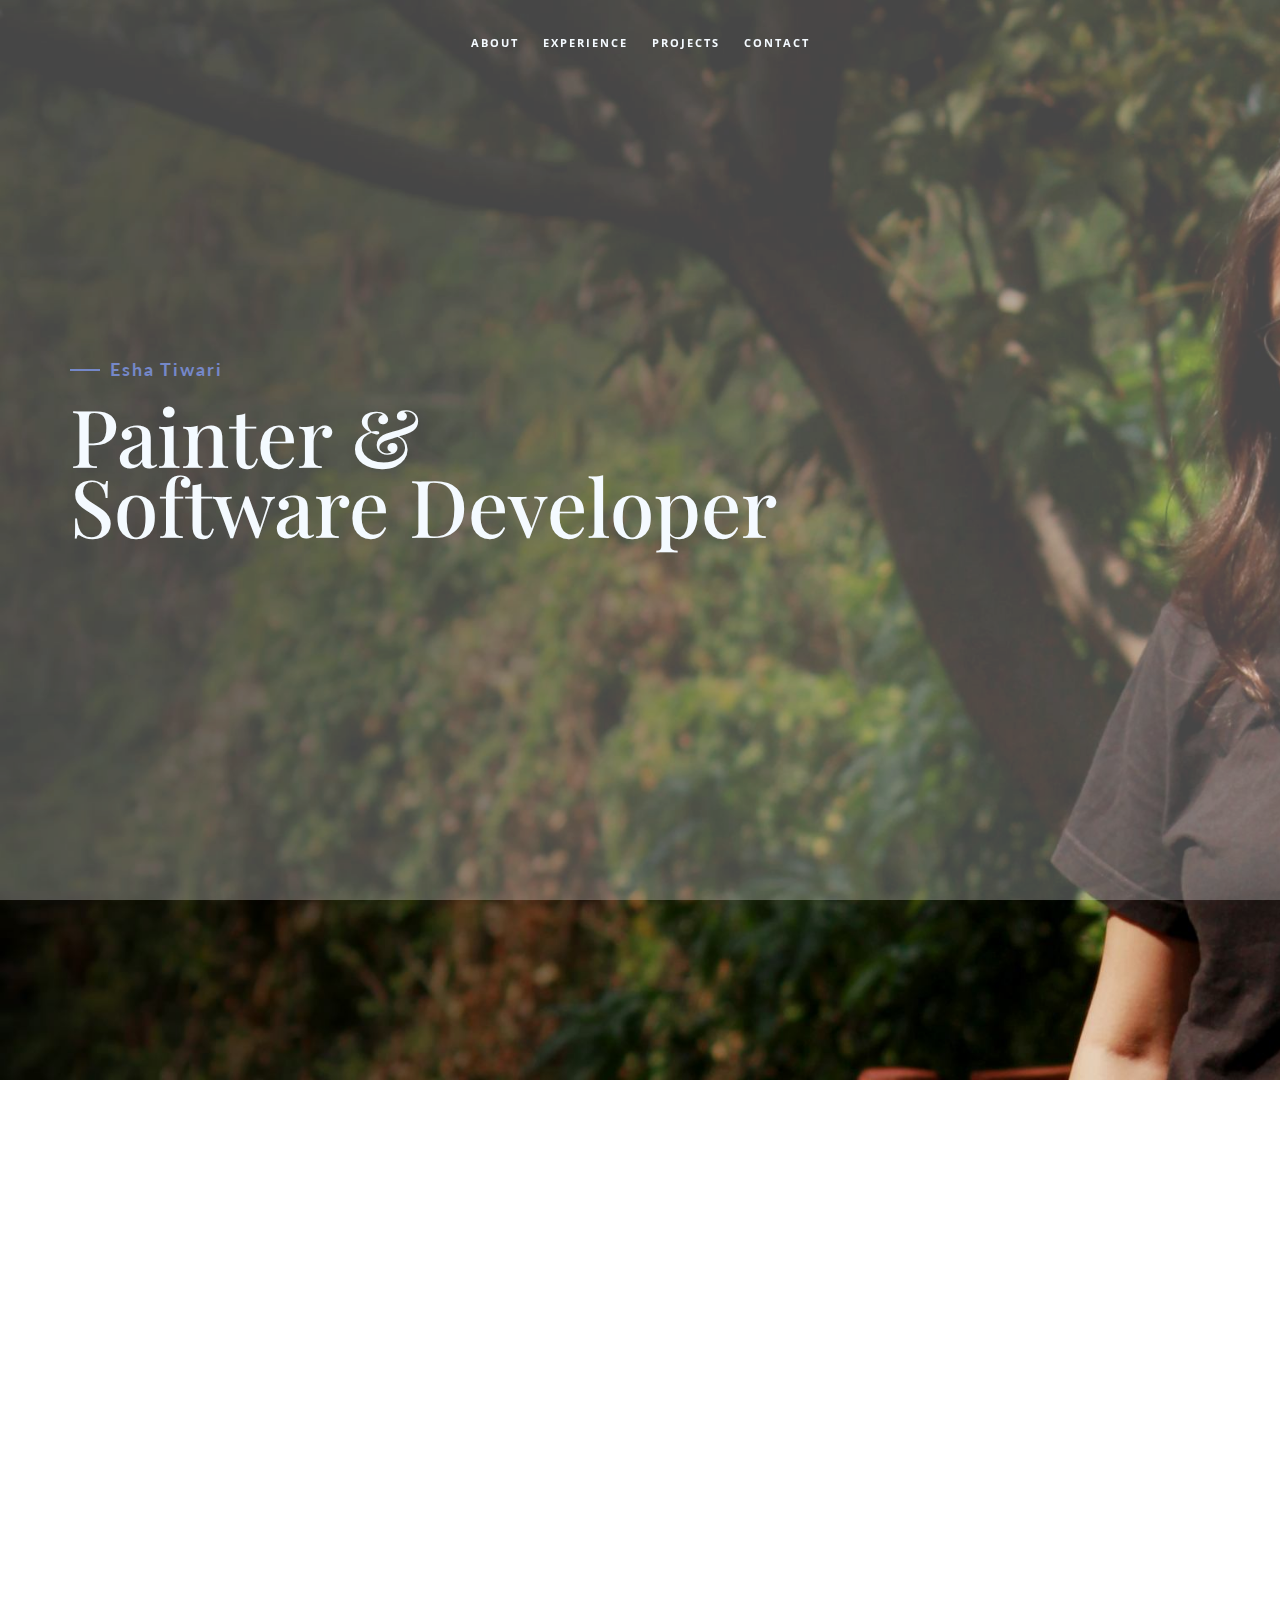
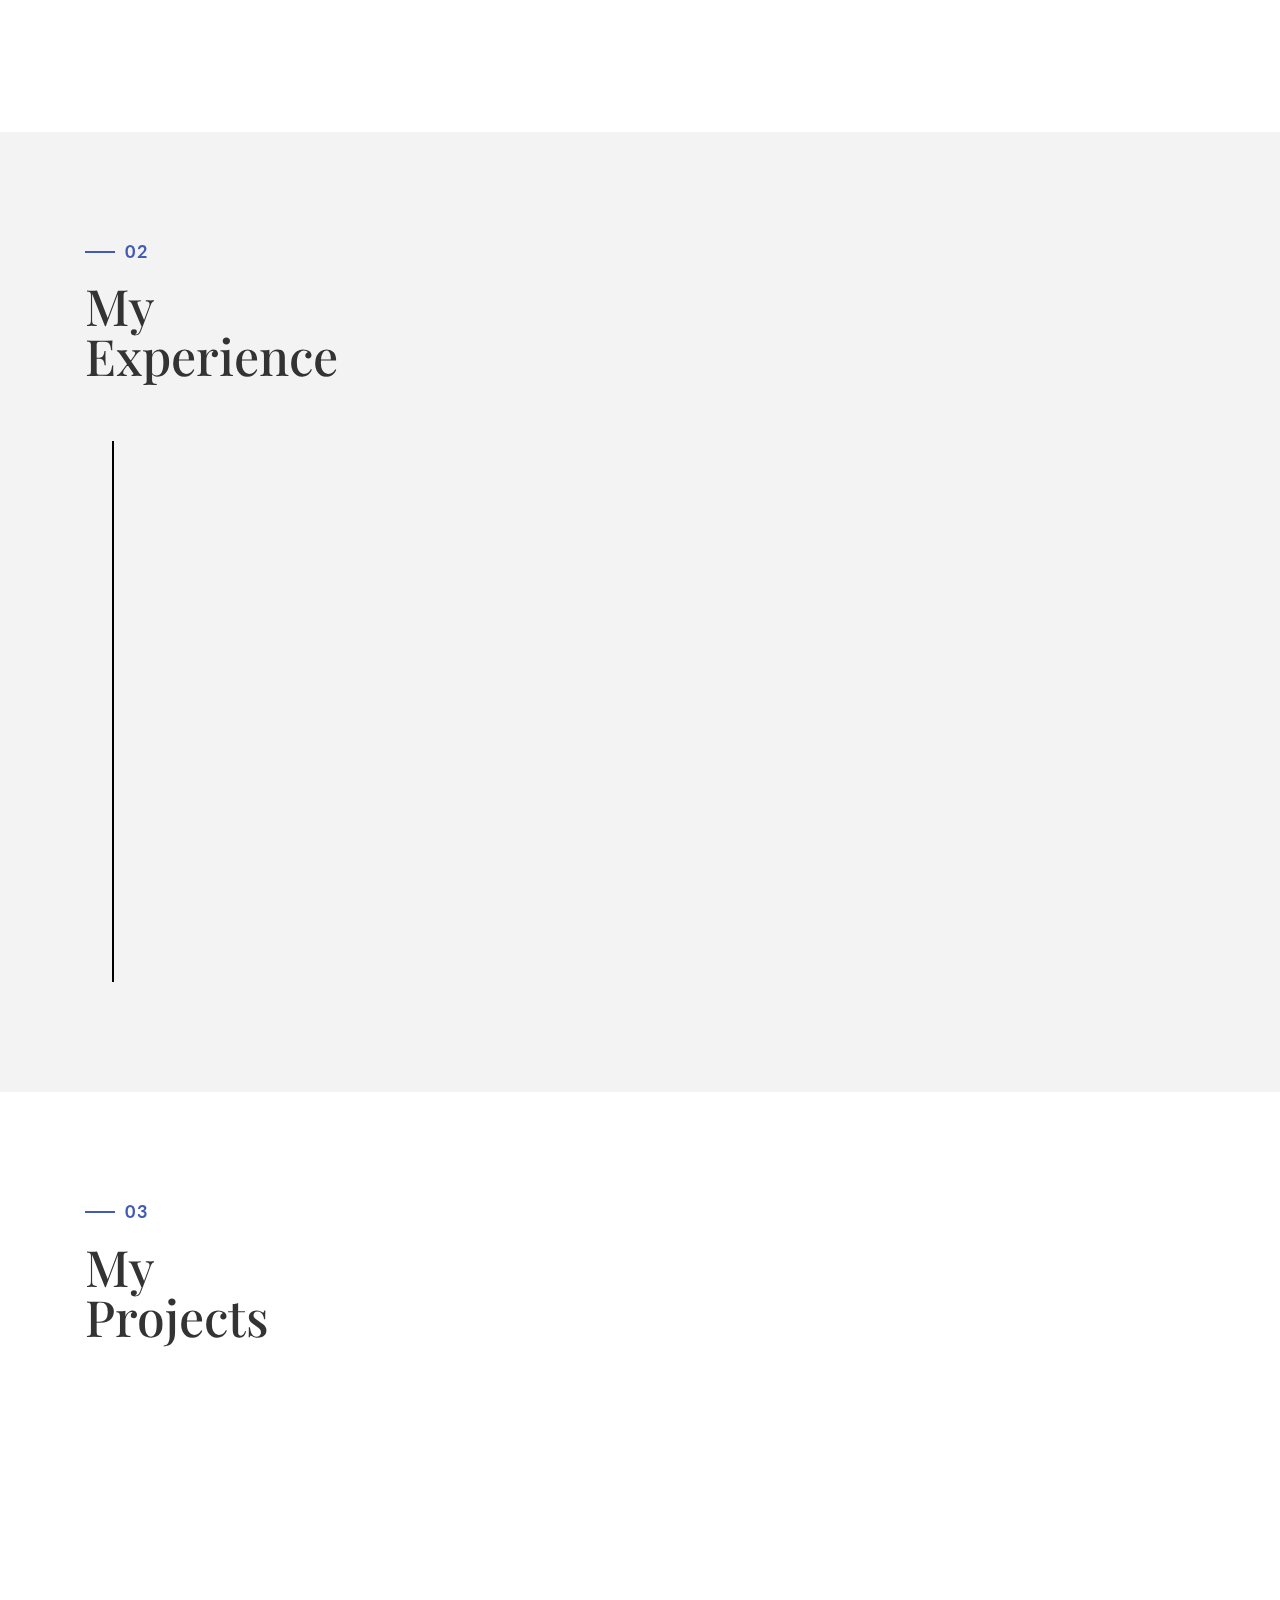
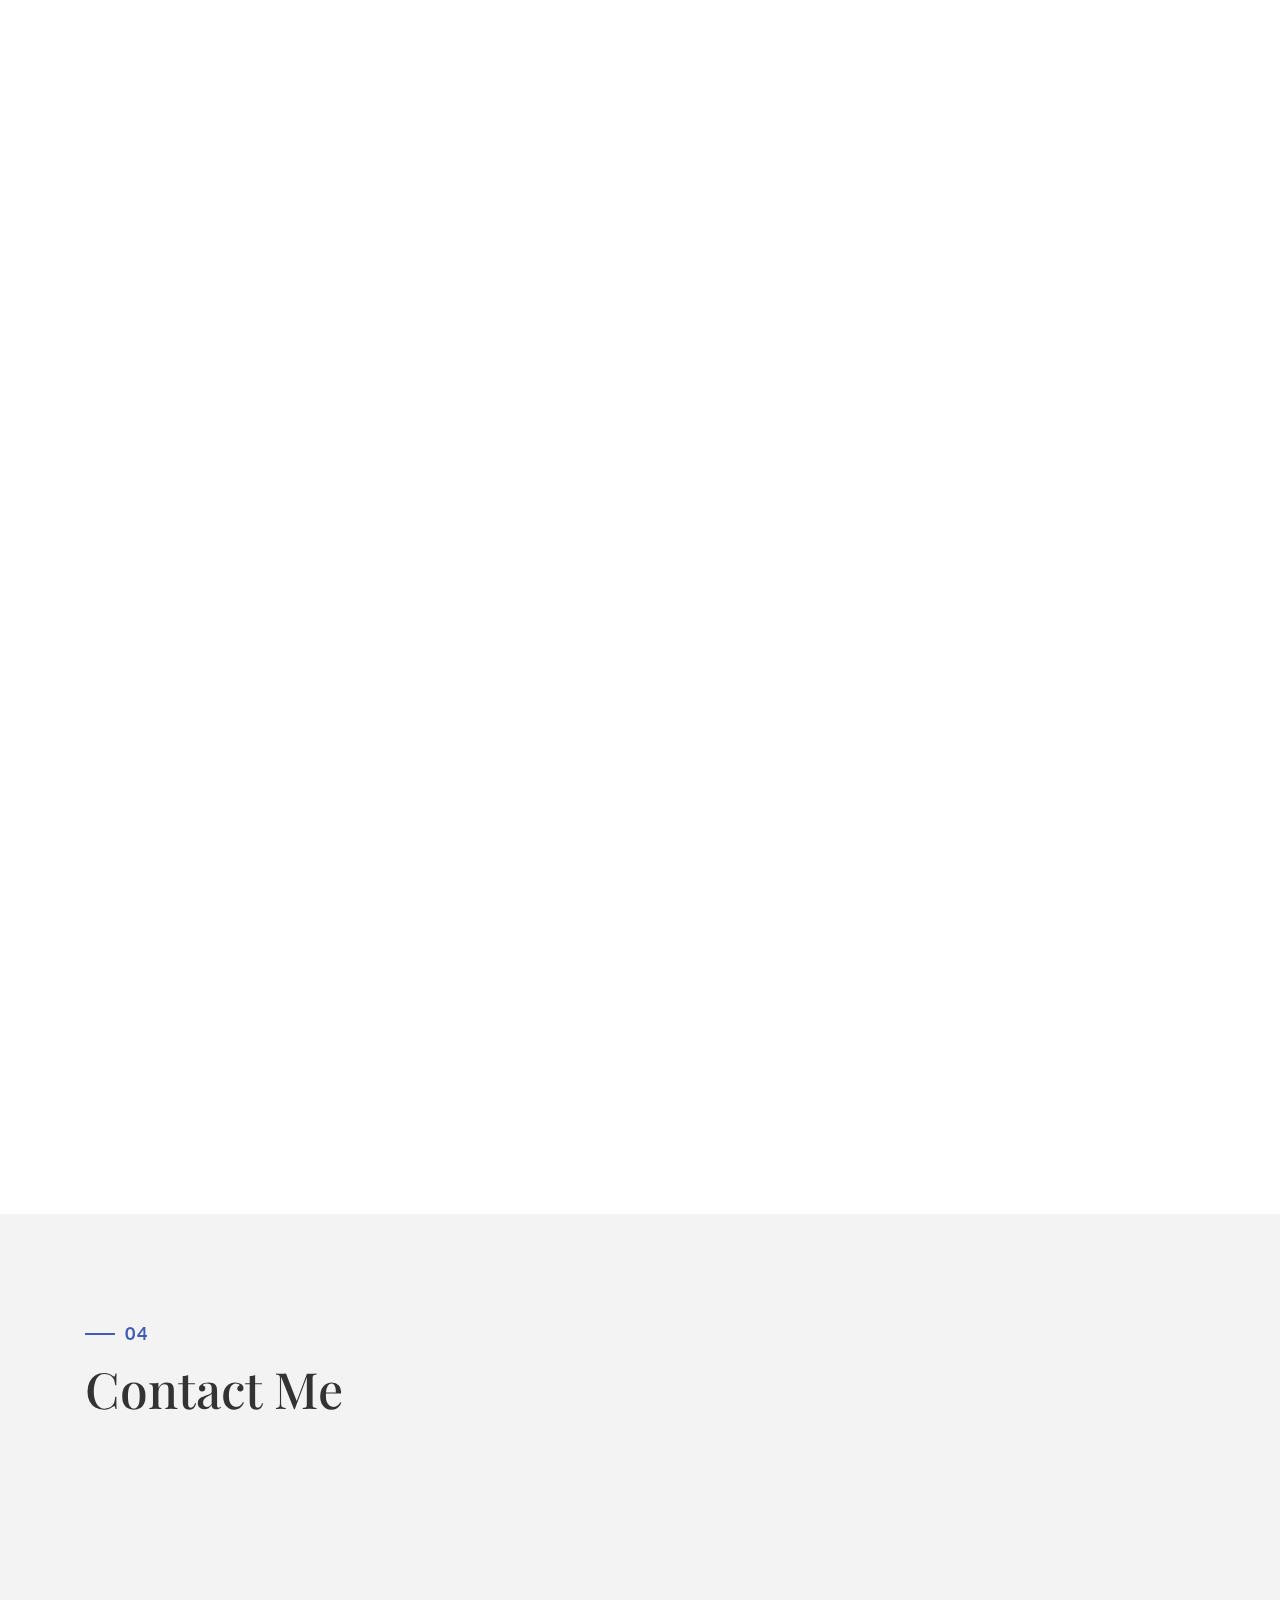
<file: index.html>
<!DOCTYPE html>
<html lang="en">

<head>
    <meta charset="utf-8">
    <meta http-equiv="X-UA-Compatible" content="IE=edge">
    <meta name="viewport" content="width=device-width, initial-scale=1">
    <title>Esha Tiwari</title>
    <link rel="icon" href="img/favicon.ico" type="image/x-icon">
    <!-- Bootstrap -->
    <link href="css/bootstrap.min.css" rel="stylesheet">
    <link href="ionicons/css/ionicons.min.css" rel="stylesheet">
    <link href="css/animate.min.css" rel="stylesheet">
    <link href="css/aos.css" rel="stylesheet">
    <!-- main style -->
    <link href="css/style.css" rel="stylesheet">
    <!-- HTML5 shim and Respond.js for IE8 support of HTML5 elements and media queries -->
    <!-- WARNING: Respond.js doesn't work if you view the page via file:// -->
    <!--[if lt IE 9]>
      <script src="https://oss.maxcdn.com/html5shiv/3.7.3/html5shiv.min.js"></script>
      <script src="https://oss.maxcdn.com/respond/1.4.2/respond.min.js"></script>
    <![endif]-->
</head>

<body>

    <!-- Preloader -->
    <div id="preloader">
        <div id="status">

            <div class="preloader" aria-busy="true" aria-label="Loading, please wait." role="progressbar">
            </div>

        </div>
    </div>
    <!-- ./Preloader -->

    <!-- header -->
    <header class="navbar-fixed-top">
        <nav>
            <ul>
                <li style="color: aliceblue"><a href="#about">About</a></li>
                <li><a href="#experience">experience</a></li>
                <li><a href="#projects">projects</a></li>
                <li><a href="#contact">contact</a></li>
            </ul>
        </nav>
    </header>
    <!-- ./header -->

    <!-- home -->
    <div class="section" id="home" data-stellar-background-ratio="0.5">
        <div class="container">
            <div class="disply-table">
                <div class="table-cell" data-aos="fade-up" data-aos-delay="0" style="color: aliceblue">
                    <h4>Esha Tiwari</h4>
                    <h1>Painter &<br /> Software Developer</h1>
                </div>
            </div>
        </div>
    </div>
    <!-- ./home -->

    <!-- about -->
    <div class="section" id="about">
        <div class="container">
            <div class="col-md-6" data-aos="fade-up">
                <h4>01</h4>
                <h1 class="size-50">Know <br /> About me</h1>
                <div class="h-50"></div>
                <p>I am an Indian belong to Bhopal city. I am Computer Science graduated Engineer, Currently working as associate System Engineer. I have keen intrest in Web development, i majorly focuse on Designing and styling part of website.</p>
                <p>Talking of Passion, I am a painter by heart. you can find me indulged in art realted activities most of the time. The best thing is my passion properly accompany my profession life. I make full use of my art in web designing. You can check out some of my creations here. </p>
                <!---<div class="h-50"></div> <img src="img/Signature.svg" width="230" alt="" />--->
                <div class="h-50"></div>
            </div>
            <div class="col-md-6 about-img-div">
                <div class="about-border" data-aos="fade-up" data-aos-delay=".5"></div>
                <img src="img/about-img.jpg" width="400" class="img-responsive" alt="" align="right" data-aos="fade-right" data-aos-delay="0" />
            </div>
        </div>
    </div>
    <!-- ./about -->

    <!-- experience  -->
    <div class="section" id="experience">
        <div class="container">
            <div class="col-md-12">
                <h4>02</h4>
                <h1 class="size-50">My <br /> Experience</h1>
                <div class="h-50"></div>
            </div>
            <div class="col-md-12">
                <ul class="timeline">
                    <li class="timeline-event" data-aos="fade-up">
                        <label class="timeline-event-icon"></label>
                        <div class="timeline-event-copy">
                            <p class="timeline-event-thumbnail">October 2020 - Present</p>
                            <h3>A.S.E Trainee</h3>
                            <h4>Tata Consulltancy Services</h4>
                            <p><strong>Ontario Teacher's pension plan (OTPP)</strong>
                                <br>Worked on Jenkins, DevOps, MarketEDM, Oracle, UC4, Urbancode,Nexus,Github tools.
                            </p>
                        </div>
                    </li>
                    <li class="timeline-event" data-aos="fade-up" data-aos-delay=".2">
                        <label class="timeline-event-icon"></label>
                        <div class="timeline-event-copy">
                            <p class="timeline-event-thumbnail">November 2014 - Mars 2016</p>
                            <h3>Bachelors of Engineering from Computer Science </h3>
                            <h4>Lakshmi Naraine College of Technology and Science.</h4>
                            <p>Konzeption, Design und Produktion von Digitalen Magazinen mit InDesign, der Adobe Digital Publishing Suite und HTML5. Co-Autorin der Fachbücher "Digitales Publizieren für Tablets" und "Adobe Digital Publishing Suite" erschienen im dpunkt.verlag.</p>
                        </div>
                    </li>
                    <!---<li class="timeline-event" data-aos="fade-up" data-aos-delay=".4">
                        <label class="timeline-event-icon"></label>
                        <div class="timeline-event-copy">
                            <p class="timeline-event-thumbnail">April 2014</p>
                            <h3>konplan gmbh</h3>
                            <h4>IT-Consultant</h4>
                            <p><strong>Systemarchitektur, Consulting</strong>
                                <br>Konzeption und Modellierung von Systemen und APIs für Digital Publishing und Entitlement nach SOA</p>
                        </div>
                    </li>--->
                </ul>
            </div>
        </div>
    </div>
    <!-- ./experience -->

    <!-- projects -->
    <div class="section" id="projects">
        <div class="container">
            <div class="col-md-12">
                <h4>03</h4>
                <h1 class="size-50">My <br /> Projects</h1>
            </div>
            <!-- main container -->
            <div class="main-container portfolio-inner clearfix">
                <!-- portfolio div -->
                <div class="portfolio-div">
                    <div class="portfolio">
                        <!-- portfolio_filter -->
                        <div class="categories-grid wow fadeInLeft">
                            <nav class="categories">
                                <ul class="portfolio_filter">
                                    <!---<li><a href="" class="active" data-filter="*">All</a></li>
                                    <li><a href="" data-filter=".photography">Photography</a></li>
                                    <li><a href="" data-filter=".logo">Logo</a></li>
                                    <li><a href="" data-filter=".graphics">Graphics</a></li>
                                    <li><a href="" data-filter=".ads">Advertising</a></li>
                                    <li><a href="" data-filter=".fashion">Fashion</a></li> --->
                                </ul>
                            </nav>
                        </div>
                        <!-- portfolio_filter -->

                        <!-- portfolio_container -->
                        <div class="no-padding portfolio_container clearfix" data-aos="fade-up">
                            <!-- single work -->
                            <div class="col-md-4 col-sm-6  fashion logo">
                                <a id="demo01" href="#animatedModal" class="portfolio_item"> <img src="img/portfolio/01.jpg" alt="image" class="img-responsive" />
                                    <div class="portfolio_item_hover">
                                        <div class="portfolio-border clearfix">
                                            <div class="item_info"> <span>The Wine Glass</span> <em>View / Buy </em> </div>
                                        </div>
                                    </div>
                                </a>
                            </div>
                            <!-- end single work -->

                            <!-- single work -->
                            <div class="col-md-4 col-sm-6 ads graphics">
                                <a id="demo02" href="#animatedModal" class="portfolio_item"> <img src="img/portfolio/03.jpg" alt="image" class="img-responsive" />
                                    <div class="portfolio_item_hover">
                                        <div class="portfolio-border clearfix">
                                            <div class="item_info"> <span>Escape</span> <em>View / Buy </em> </div>
                                        </div>
                                    </div>
                                </a>
                            </div>
                            <!-- end single work -->

                            <!-- single work -->
                            <div class="col-md-4 col-sm-6 photography">
                                <a id="demo03" href="#animatedModal" class="portfolio_item"> <img src="img/portfolio/02.jpg" alt="image" class="img-responsive" />
                                    <div class="portfolio_item_hover">
                                        <div class="portfolio-border clearfix">
                                            <div class="item_info"> <span>Beauty and The Chess</span> <em>View / Buy </em> </div>
                                        </div>
                                    </div>
                                </a>
                            </div>
                            <!-- end single work -->

                            <!-- single work -->
                            <div class="col-md-4 col-sm-6 fashion ads">
                                <a id="demo04" href="#animatedModal" class="portfolio_item"> <img src="img/portfolio/04.jpg" alt="image" class="img-responsive" />
                                    <div class="portfolio_item_hover">
                                        <div class="portfolio-border clearfix">
                                            <div class="item_info"> <span>The moon Light</span> <em>View / Buy </em> </div>
                                        </div>
                                    </div>
                                </a>
                            </div>
                            <!-- end single work -->

                            <!-- single work -->
                            <div class="col-md-4 col-sm-6 graphics ads">
                                <a id="demo05" href="#animatedModal" class="portfolio_item"> <img src="img/portfolio/05.jpg" alt="image" class="img-responsive" />
                                    <div class="portfolio_item_hover">
                                        <div class="portfolio-border clearfix">
                                            <div class="item_info"> <span>Radha Krishna</span> <em>View / Buy </em> </div>
                                        </div>
                                    </div>
                                </a>
                            </div>
                            <!-- end single work -->

                            <!-- single work -->
                            <div class="col-md-4 col-sm-6 photography">
                                <a id="demo06" href="#animatedModal" class="portfolio_item"> <img src="img/portfolio/010.jpg" alt="image" class="img-responsive" />
                                    <div class="portfolio_item_hover">
                                        <div class="portfolio-border clearfix">
                                            <div class="item_info"> <span>Still Life</span> <em>View / Buy</em> </div>
                                        </div>
                                    </div>
                                </a>
                            </div>
                            <!-- end single work -->

                            <!-- single work -->
                            <div class="col-md-4 col-sm-6 graphics ads">
                                <a id="demo07" href="#animatedModal" class="portfolio_item"> <img src="img/portfolio/06.jpg" alt="image" class="img-responsive" />
                                    <div class="portfolio_item_hover">
                                        <div class="portfolio-border clearfix">
                                            <div class="item_info"> <span>Street</span> <em>View / Buy</em> </div>
                                        </div>
                                    </div>
                                </a>
                            </div>
                            <!-- end single work -->

                            <!-- single work -->
                            <div class="col-md-4 col-sm-6 graphics ads">
                                <a id="demo08" href="#animatedModal" class="portfolio_item"> <img src="img/portfolio/07.jpg" alt="image" class="img-responsive" />
                                    <div class="portfolio_item_hover">
                                        <div class="portfolio-border clearfix">
                                            <div class="item_info"> <span>The Lantern</span> <em>View / Buy</em> </div>
                                        </div>
                                    </div>
                                </a>
                            </div>
                            <!-- end single work -->

                            <!-- single work -->
                            <div class="col-md-4 col-sm-6 graphics ads">
                                <a id="demo09" href="#animatedModal" class="portfolio_item"> <img src="img/portfolio/08.jpg" alt="image" class="img-responsive" />
                                    <div class="portfolio_item_hover">
                                        <div class="portfolio-border clearfix">
                                            <div class="item_info"> <span>Chirping Birds</span> <em>View / Buy</em> </div>
                                        </div>
                                    </div>
                                </a>
                            </div>
                            <!-- end single work -->
                        </div>
                        <!-- end portfolio_container -->
                    </div>
                    <!-- portfolio -->
                </div>
                <!-- end portfolio div -->
            </div>
            <!-- end main container -->
        </div>
    </div>
    <!-- ./projects -->

    <!-- contact
    
   <div class="section" id="contact">
        <div class="container">
            <div class="col-md-12">
                <h4>04</h4>
                <h1 class="size-50">Contact Me</h1>
                <div class="h-50"></div>
            </div>
            <div class="col-md-4" data-aos="fade-up">

               /*   <h3>Phone Number</h3>
                <p>+20 5555 569 42</p>
                <h3> Mobile Numberr</h3>
                <p>+20 5555 569 42</p> */
                <h3>Email</h3>
                <p>esha.tiwari8@gmail.com </p>

                <h3>Social Network</h3>

                <ul class="social">
                    <li><a href="https://www.facebook.com/esha.tiwari.7374/"><i class="ion-social-facebook"></i></a></li>
                    <li><a href="#"><i class="ion-social-twitter"></i></a></li>
                    <li><a href="#"><i class="ion-social-instagram"></i></a></li>
                    <li><a href="#"><i class="ion-social-pinterest"></i></a></li>
                </ul>
                <div class="clearfix"></div>
                <div class="h-50"></div>
            </div>
            <div class="col-md-8" data-aos="fade-up">
                <form class="contact-bgg" id="contact-form" name="contact" method="post" novalidate="novalidate" action="https://script.google.com/macros/s/AKfycbwuURHCXZk5wENShVi8mnrKXbB0fID7xy-p6oTFUy2srSWNHbSQreU_/exec">
                    <input id="name" type="text" name="name" class="form-control" placeholder="Your Name" />
                    <input id="email" type="email" name="email" class="form-control" placeholder="Your E-mail" />
                    <input id="mobile" type="text" name="mobile" class="form-control" placeholder="Phone Number" />
                    <textarea id="message" name="message" class="form-control" placeholder="Your Message" style="height:120px"></textarea>
                    <button name="submit" class="btn btn-glance">Send</button>
                    <div id="success">
                        <p class="green textcenter"> Your message was sent successfully! I will be in touch as soon as I can. </p>
                    </div>
                    <div id="error">
                        <p> Something went wrong, try refreshing and submitting the form again. </p>
                    </div>
                </form>
            </div>
        </div>
    </div>  
    <!-- ./contact -->


    <!---- New Contact From --->
    <div class="section" id="contact">
        <div class="container">
            <div class="col-md-12">
                <h4>04</h4>
                <h1 class="size-50">Contact Me</h1>
                <div class="h-50"></div>
            </div>
            <div class="col-md-4" data-aos="fade-up">

                <!---    <h3>Phone Number</h3>
                <p>+20 5555 569 42</p>
                <h3> Mobile Numberr</h3>
                <p>+20 5555 569 42</p> --->
                <h3>Email</h3>
                <p>esha.tiwari8@gmail.com </p>

                <h3>Social Network</h3>

                <ul class="social">
                    <li><a href="https://www.facebook.com/esha.tiwari.7374/"><i class="ion-social-facebook"></i></a></li>
                    <li><a href="#"><i class="ion-social-twitter"></i></a></li>
                    <li><a href="#"><i class="ion-social-instagram"></i></a></li>
                    <li><a href="#"><i class="ion-social-pinterest"></i></a></li>
                </ul>
                <div class="clearfix"></div>
                <div class="h-50"></div>
            </div>
            <div class="col-md-8" data-aos="fade-up">
                <form class="contact-bg" id="contact-form" method="POST" data-email="example@email.net" action="https://script.google.com/macros/s/AKfycbwuURHCXZk5wENShVi8mnrKXbB0fID7xy-p6oTFUy2srSWNHbSQreU_/exec">
                    <!-- change the form action to your script url -->

                    <div class="form-elements">
                        <fieldset class="pure-group">
                            <input id="name" name="name" class="form-control" placeholder="Your Name" />
                        </fieldset>

                        <fieldset class="pure-group">
                            <input type="number" id="mobile" name="mobile" class="form-control" placeholder="Phone Number" />
                        </fieldset>

                        <fieldset class="pure-group">
                            <input id="email" name="email" class="form-control" type="email" value="" required placeholder="Your Email" />
                            <span class="email-invalid" style="display:none">
                                Must be a valid email address</span>
                        </fieldset>

                        <fieldset class="pure-group">
                            <textarea id="message" class="form-control" name="message" rows="10" style="height:120px" placeholder="Tell us what's on your mind..."></textarea>
                        </fieldset>

                        <button id="submit">SUBMIT</button>
                    </div>

                    <!-- Customise the Thankyou Message People See when they submit the form: -->
                    <div class="thankyou_message" style="display:none;">
                        <h2 id="form-success"><em>Thanks</em> for contacting us!
                            We will get back to you soon!</h2>
                    </div>

                </form>
            </div>
        </div>
    </div>


    <!---- ./New Contact From --->


    <!--DEMO01-->
    <div id="animatedModal" class="popup-modal">
        <!--THIS IS IMPORTANT! to close the modal, the class name has to match the name given on the ID -->
        <div id="btn-close-modal" class="close-animatedModal close-popup-modal"> <i class="ion-close-round"></i> </div>
        <div class="clearfix"></div>
        <div class="modal-content">
            <div class="container">
                <div class="portfolio-padding">
                    <div class="col-md-8 col-md-offset-2">
                        <h2>Geschäfts Eines<br /> Web-Studios</h2>
                        <div class="h-50"></div>
                        <p>Appropriately maintain standards compliant total linkage with cutting-edge action items. Enthusiastically create seamless synergy rather than excellent value. Quickly promote premium strategic theme areas vis-a-vis.</p>
                        <p>Appropriately maintain standards compliant total linkage with cutting-edge action items. Enthusiastically create seamless synergy rather than excellent value.</p>
                        <br />
                        <br /> <img src="img/portfolio/02.jpg" alt="" class="img-responsive" />
                        <br />
                        <br />
                        <p>Appropriately maintain standards compliant total linkage with cutting-edge action items. Enthusiastically create seamless synergy rather than excellent value. Quickly promote premium strategic theme areas vis-a-vis.</p>
                        <p>Appropriately maintain standards compliant total linkage with cutting-edge action items. Enthusiastically create seamless synergy rather than excellent value.</p>
                        <br />
                        <br />
                    </div>
                </div>
            </div>
        </div>
    </div>
    <!-- jQuery -->
    <script src="js/jquery.js"></script>
    <!--  plugins  -->
    <script src="js/bootstrap.min.js"></script>
    <script src="js/plugins.js"></script>
    <script src="js/aos.js"></script>
    <script src="js/jquery.form.js"></script>
    <script src="js/jquery.validate.min.js"></script>
    <script src="js/form-submission-handler.js"></script>

    <!--  main script  -->
    <script src="js/custom.js"></script>
</body></html>
</file>
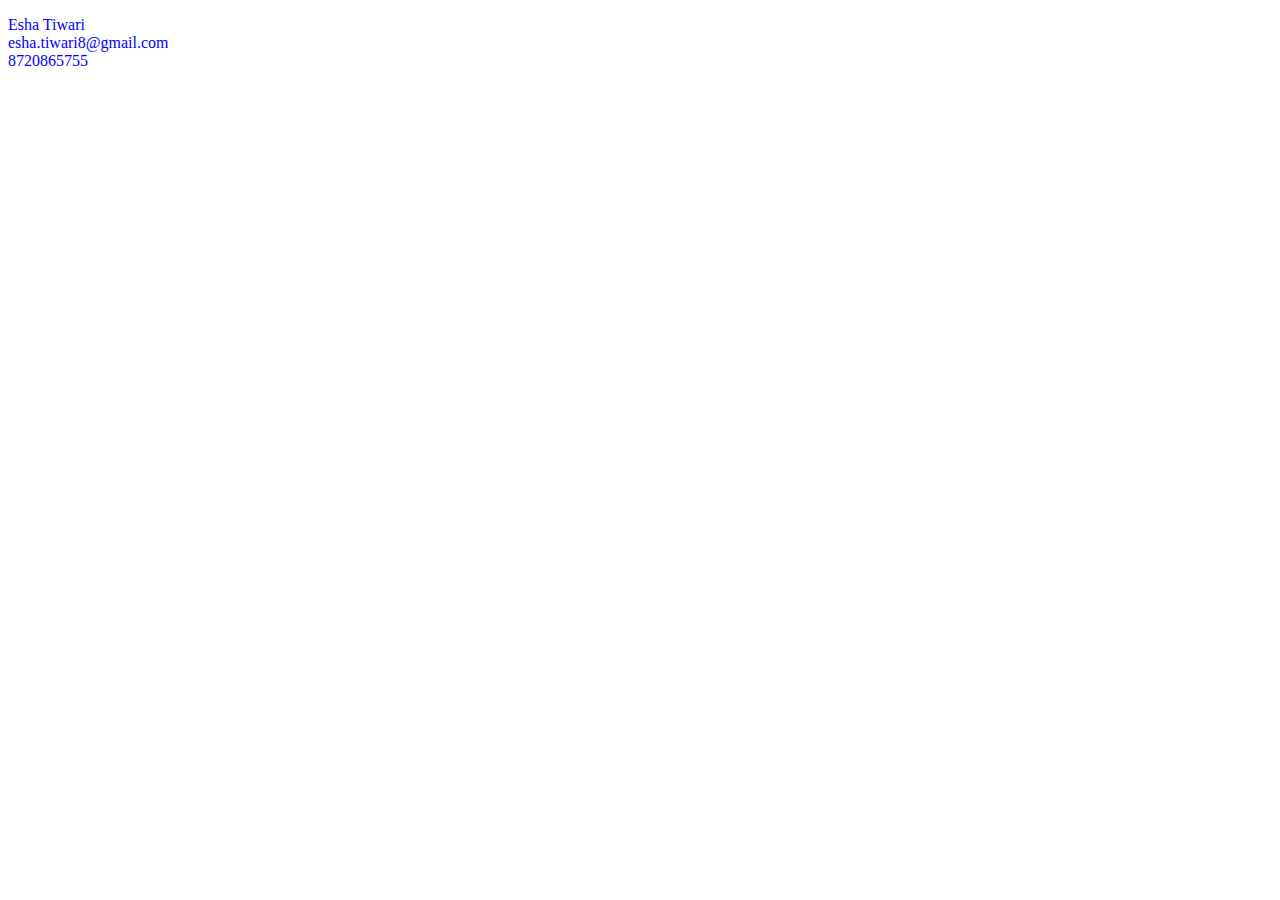
<file: Contact.html>
<!DOCTYPE html>
<html>
<head>
	<meta charset="utf-8">
	<meta name="viewport" content="width=device-width, initial-scale=1">
	<title>Contact details</title>
</head>
<body>
	<font color ="blue"><p>
	Esha Tiwari<br>
	esha.tiwari8@gmail.com<br>
	8720865755
	</p></font>
</body>
</html>
</file>
<file: css/style.css>
/*
* Resume template
* Created by : Ahmed Essa
* website : www.ahmedessa.net
*/


/* Table of Content
==================================================
	- Google fonts & font family -
	- typography -
	- General -
    - Preloader -
	- Header -
    - home section -
    - About section -
    - experience section -
    - projects section -
    - Contact section -
    - Responsive media queries -
*/


/* Google fonts & font family
==================================================*/

@import 'https://fonts.googleapis.com/css?family=Lato:100,100i,300,300i,400,400i,700,700i,900,900i|Open+Sans:300,300i,400,400i,600,600i,700,700i,800,800i|Playfair+Display:400,400i,700,700i,900,900i';

/*
font-family: 'Playfair Display', serif;
font-family: 'Lato', sans-serif;
font-family: 'Open Sans', sans-serif;
*/


/* typography
==================================================*/

h1 {
    font-family: 'Playfair Display', serif;
    font-size: 80px;
    line-height: 70px;
}

h4 {
    font-family: 'Lato', sans-serif;
    text-transform: capitalize;
    letter-spacing: 2px;
    position: relative;
    color: #425BB5;
    margin-left: 40px;
    font-weight: 700;
}

h4:before {
    position: absolute;
    width: 30px;
    left: -40px;
    content: "";
    display: block;
    height: 2px;
    background: #425BB5;
    top: 9px;
}


/* General
==================================================*/

body {
    font-family: 'Open Sans', sans-serif;
    font-size: 14px;
    line-height: 24px;
}

.size-50 {
    font-size: 50px;
    line-height: 50px
}

.h-50 {
    height: 50px;
}


/* preloader
==================================================*/

#preloader {
    position: fixed;
    top: 0;
    left: 0;
    right: 0;
    bottom: 0;
    background-color: #fff;
    z-index: 10000
}

#status,
.preloader {
    top: 50%;
    left: 50%;
    position: absolute
}

#status {
    width: 100px;
    height: 100px;
    background-repeat: no-repeat;
    background-position: center;
    margin: -50px 0 0 -50px
}

.preloader {
    height: 40px;
    width: 40px;
    margin-top: -20px;
    margin-left: -20px
}

.preloader:before {
    content: "";
    display: block;
    position: absolute;
    left: -1px;
    top: -1px;
    height: 100%;
    width: 100%;
    -webkit-animation: rotation 1s linear infinite;
    animation: rotation 1s linear infinite;
    border: 2px solid #425BB5;
    border-top: 2px solid transparent;
    border-radius: 100%
}

.preloader>.icon {
    position: absolute;
    top: 50%;
    left: 50%;
    height: 25px;
    width: 10.6px;
    margin-top: -12.5px;
    margin-left: -5.3px;
    -webkit-animation: wink 1s ease-in-out infinite alternate;
    animation: wink 1s ease-in-out infinite alternate
}

@media only screen and (min-width:768px) {
    .preloader {
        height: 60px;
        width: 60px;
        margin-top: -30px;
        margin-left: -30px
    }
    .preloader:before {
        left: -2px;
        top: -2px;
        border-width: 2px
    }
    .preloader>.icon {
        height: 37.5px;
        width: 15.9px;
        margin-top: -18.75px;
        margin-left: -7.95px
    }
}

@media only screen and (min-width:1200px) {
    .preloader {
        height: 60px;
        width: 60px;
        margin-top: -30px;
        margin-left: -30px
    }
    .preloader>.icon {
        height: 50px;
        width: 21.2px;
        margin-top: -25px;
        margin-left: -10.6px
    }
}

@-webkit-keyframes rotation {
    from {
        -webkit-transform: rotate(0);
        transform: rotate(0)
    }
    to {
        -webkit-transform: rotate(359deg);
        transform: rotate(359deg)
    }
}

@keyframes rotation {
    from {
        -webkit-transform: rotate(0);
        transform: rotate(0)
    }
    to {
        -webkit-transform: rotate(359deg);
        transform: rotate(359deg)
    }
}

@-webkit-keyframes wink {
    from {
        opacity: 0
    }
    to {
        opacity: 1
    }
}

@keyframes wink {
    from {
        opacity: 0
    }
    to {
        opacity: 1
    }
}


/* Header
==================================================*/

header {
    text-align: center;
    -webkit-transition: all .5s;
    transition: all .5s;
    height: 65px;
}

nav ul {
    display: inline-block;
    padding-left: 0;
    list-style: none;
    padding: 20px;
    margin-bottom: 0;
    -webkit-transition: all .5s;
    transition: all .5s;
}

nav li {
    display: inline-block;
    margin: 10px;
}

nav li a {
    text-transform: uppercase;
    letter-spacing: 2px;
    color: aliceblue;
    font-size: 11px;
    font-weight: bold;
}

.bg-nav {
    background: #3b3b3b;
    border-bottom: 1px solid #b5b5b5
}

.bg-nav ul {
    padding: 10px;
}

a:focus {
    color: #444;
    text-decoration: none;
}

a:hover {
    color: #425BB5;
    text-decoration: none;
}

a.active {
    color: #425BB5;
}

.navbar-fixed-top li{
}

/* home section
==================================================*/

#home {
    background: url(../img/home-bg-2.jpg);
    background-size: cover;
    height: 120vh;
}

.table-cell {
    display: table-cell;
    vertical-align: middle;
}

.disply-table {
    display: table;
    height: 100vh;
}


/* about section
==================================================*/

#about {
    padding: 100px 0;
}

.about-img-div img {
    margin: 0 auto;
}

.about-border {
    position: absolute;
    border: 10px solid #425BB5;
    width: 410px;
    height: 450px;
    top: -50px;
    left: 100px;
    z-index: 1;
}


/* experience section
==================================================*/

#experience {
    padding: 100px 0;
    background: #f3f3f3
}

.experience-row {
    padding: 20px 0;
    border-bottom: 1px solid #ddd;
}

.experience-row h3 {
    font-family: 'Lato', sans-serif;
    text-transform: capitalize;
    letter-spacing: 2px;
    color: #425BB5;
    font-size: 16px;
    font-weight: bold
}

.experience-row p {
    color: #888;
    margin-top: 20px;
    font-size: 15px;
}

.experience-row .date {
    color: #000;
    font-size: 17px;
}

.timeline {
    padding-left: 0;
    list-style: none;
    position: relative;
}

.timeline:before {
    background-color: black;
    content: '';
    margin-left: -1px;
    position: absolute;
    top: 0;
    left: 2em;
    width: 2px;
    height: 100%;
}

.timeline-event {
    position: relative;
}

.timeline-event:hover .timeline-event-icon {
    -webkit-transform: rotate(-45deg);
    transform: rotate(-45deg);
    background-color: #425BB5;
}

.timeline-event:hover .timeline-event-thumbnail {
    box-shadow: inset 40em 0 0 0 #425BB5;
}

.timeline-event-copy {
    padding: 2em;
    position: relative;
    top: -1.875em;
    left: 4em;
    width: 100%;
}

.timeline-event-copy h3 {
    font-size: 1.75em;
}

.timeline-event-copy h4 {
    font-size: 1.2em;
    margin-bottom: 1.2em;
}

.timeline-event-copy strong {
    font-weight: 700;
}

.timeline-event-copy p:not(.timeline-event-thumbnail) {
    padding-bottom: 1.2em;
}

.timeline-event-icon {
    -webkit-transition: -webkit-transform 0.2s ease-in;
    transition: -webkit-transform 0.2s ease-in;
    transition: transform 0.2s ease-in;
    transition: transform 0.2s ease-in, -webkit-transform 0.2s ease-in;
    -webkit-transform: rotate(45deg);
    transform: rotate(45deg);
    background-color: #425BB5;
    outline: 10px solid #f3f3f3;
    display: block;
    margin: 0.5em 0.5em 0.5em -0.5em;
    position: absolute;
    top: 0;
    left: 2em;
    width: 1em;
    height: 1em;
}

.timeline-event-thumbnail {
    -moz-transition: box-shadow 0.5s ease-in 0.1s;
    -o-transition: box-shadow 0.5s ease-in 0.1s;
    -webkit-transition: box-shadow 0.5s ease-in;
    -webkit-transition-delay: 0.1s;
    -webkit-transition: box-shadow 0.5s ease-in 0.1s;
    transition: box-shadow 0.5s ease-in 0.1s;
    color: white;
    font-size: 12px;
    font-weight: bold;
    background-color: black;
    box-shadow: inset 0 0 0 0em #425BB5;
    display: inline-block;
    margin-bottom: 1.2em;
    padding: 0.25em 1em 0.2em 1em;
}


/* projects section
==================================================*/

#projects {
    padding: 100px 0;
}

.portfolio .categories-grid span {
    font-size: 30px;
    margin-bottom: 30px;
    display: inline-block;
}

.portfolio .categories-grid .categories ul li {
    list-style: none;
    margin: 20px 0;
}

.portfolio .categories-grid .categories ul li a {
    display: inline-block;
    color: #60606e;
    padding: 0 10px;
    margin: 0 14px;
    -webkit-transition: all .2s ease-in-out .2s;
    transition: all .2s ease-in-out .2s;
}

.portfolio .categories-grid .categories ul li a:hover,
.portfolio .categories-grid .categories ul li a:focus {
    text-decoration: none;
}

.portfolio .categories-grid .categories ul li a.active {
    background-color: #425BB5;
    padding: 0px 20px;
    color: white;
    text-decoration: none;
}

.portfolio_filter {
    padding-left: 0;
}

.portfolio_item {
    position: relative;
    overflow: hidden;
    display: block;
    margin-bottom: 30px;
}

.portfolio_item .portfolio_item_hover {
    position: absolute;
    top: 0px;
    left: 0px;
    height: 100%;
    width: 100%;
    
    background-color: rgba(1, 1, 1, 0.7);
    -webkit-transform: translateY(100%);
    transform: translateY(100%);
    opacity: 0;
    -webkit-transition: all .2s ease-in-out;
    transition: all .2s ease-in-out;
    color: #333;
    
}

.portfolio_item .portfolio_item_hover .item_info {
    text-align: center;
    position: absolute;
    top: 50%;
    left: 50%;
    -webkit-transform: translate(-50%, -50%);
    transform: translate(-50%, -50%);
    padding: 10px;
    width: 100%;
    font-weight: bold;
    
}

.portfolio_item .portfolio_item_hover .item_info span {
    display: block;
    color: #fff;
    font-size: 18px;
    -webkit-transform: translateY(-100px);
    transform: translateY(-100px);
    -webkit-transition: all .3s ease-in-out .3s;
    transition: all .3s ease-in-out .3s;
    opacity: 0;
    
}

.portfolio_item .portfolio_item_hover .item_info em {
    font-style: normal;
    display: inline-block;
    background-color: #425BB5;
    padding: 5px 20px;
    color: #fff;
    margin-top: 10px;
    -webkit-transform: translateY(100px);
    transform: translateY(100px);
    -webkit-transition: all .3s ease-in-out .3s;
    transition: all .3s ease-in-out .3s;
    opacity: 0;
    font-size: 10px;
    letter-spacing: 2px;
}

.portfolio_item:hover .portfolio_item_hover {
    opacity: 1;
    -webkit-transform: translateX(0);
    transform: translateX(0);
    
}

.portfolio_item:hover .item_info em,
.portfolio_item:hover .item_info span {
    opacity: 1;
    -webkit-transform: translateX(0);
    transform: translateX(0);
}

.portfolio .categories-grid .categories ul li {
    float: left;
}

.portfolio .categories-grid .categories ul li a {
    padding: 0 10px;
    -webkit-transition: all .2s ease-in-out .2s;
    transition: all .2s ease-in-out .2s;
}

.portfolio_filter {
    padding-left: 0;
    display: inline-block;
    margin: 0 auto;
    text-align: center;
}

.portfolio_item img {
/*    -webkit-filter: grayscale(100%);
    filter: grayscale(100%); */
    transition: transform .2s;
    
}

.portfolio_item:hover img {
/*    -webkit-filter: grayscale(100%);
    filter: grayscale(100%); */
    transform: scale(1.2);
    
}


.portfolio-padding {
    padding: 50px 0;
}

.portfolio-inner {
    padding-bottom: 0 !important;
    padding-top: 55px;
}

.modal-content {
    box-shadow: 0 5px 15px rgba(0, 0, 0, 0);
    border: none;
}

.popup-modal {
    background: #fff;
}

.close-popup-modal {
    float: right;
    margin: 20px;
    font-size: 22px;
    opacity: 0;
    cursor: pointer;
    -webkit-transition: all .3s;
    transition: all .3s;
    -webkit-transition-delay: .6s;
    transition-delay: .6s;
    position: fixed;
    z-index: 100000;
    right: 14px;
}

.animatedModal-on .close-popup-modal {
    opacity: 1;
}

.modal-content h2 {
    font-family: 'Playfair Display', serif;
    font-size: 40px;
    line-height: 50px;
}


/* contact
==================================================*/

#contact {
    padding: 100px 0;
    background: #f3f3f3
}

#contact-form input,
#contact-form textarea {
    height: 50px;
    margin-bottom: 10px;
    border-radius: 0;
}

#contact-form label {
    display: block;
    margin-bottom: .2em;
    font-size: 13px;
    line-height: 13px;
    font-size: 1.3rem;
    line-height: 1.3rem;
    color: #000;
}

#contact-form label.error {
    margin-top: 10px;
    margin-bottom: 1em;
    font-size: 12px;
    line-height: 12px;
    font-size: 1.2rem;
    line-height: 1.2rem;
    color: #D33E43;
    margin-left: 10px
}

#contact-form input[type="text"].error,
#contact-form input[type="password"].error,
#contact-form input[type="date"].error,
#contact-form input[type="datetime"].error,
#contact-form input[type="datetime-local"].error,
#contact-form input[type="month"].error,
#contact-form input[type="week"].error,
#contact-form input[type="email"].error,
#contact-form input[type="number"].error,
#contact-form input[type="search"].error,
#contact-form input[type="tel"].error,
#contact-form input[type="time"].error,
#contact-form input[type="url"].error,
#contact-form textarea.error {
    border-color: #D33E43
}

textarea {
    resize: none;
}

fieldset {
    border: 0px;
    margin: 0;
    padding: 0
}

.required {
    color: #e9266d
}

#success,
#error {
    display: none
}

#success p,
#error p {
    display: block;
}

#success p {
    color: #425BB5;
    font-size: 15px;
    text-align: center;
    padding: 10px;
    border: 2px solid #425BB5;
    margin-top: 10px;
}

#error p {
    color: #D33E43;
    font-size: 15px;
    text-align: center;
    padding: 10px;
    border: 2px solid #D33E43;
    margin-top: 10px;
}

#submit {
    background-color: #425BB5;
    color: #fff;
    padding: 10px 40px;
    border-radius: 0;
    text-transform: uppercase;
    letter-spacing: 2px;
    font-weight: bold;
    width: 100%;
    transition: font-size .2s, background-color .2s;
}

#submit:hover {
    background-color: #394c8e;
    color: #fff;
    padding: 10px 40px;
    border-radius: 0;
    text-transform: uppercase;
    letter-spacing: 2px;
    font-weight: bold;
    font-size: 110%;
    width: 100%;
}



.social {
    padding-left: 0;
    list-style: none;
    margin-top: 20px;
}

.social li {
    float: left;
}

.social li a {
    color: #333;
    font-size: 35px;
    margin-right: 15px;
    transition: all .3s;
    -webkit-transition: all .3s;
}

.social li a:hover {
    color: #425BB5;
}


/* Responsive media queries
==================================================*/

@media (max-width: 991px) {
    .portfolio .categories-grid .categories ul li a {
        padding: 0 2px;
    }
}

@media (max-width: 768px) {
    .timeline-event-copy {
        width: 90%;
        left: 2em;
    }
}

@media (max-width: 500px) {
    h1 {
        font-family: 'Playfair Display', serif;
        font-size: 50px;
        line-height: 50px;
    }
    #home,
    .disply-table {
        height: 600px;
    }
    .about-border {
        width: 265px;
    }
    .portfolio .categories-grid .categories ul li {
        list-style: none;
        margin: 10px 0;
    }
}

@media (max-width: 420px) {
    nav li {
        margin: 6px;
    }
    nav li a {
        font-size: 10px;
    }
}
</file>
